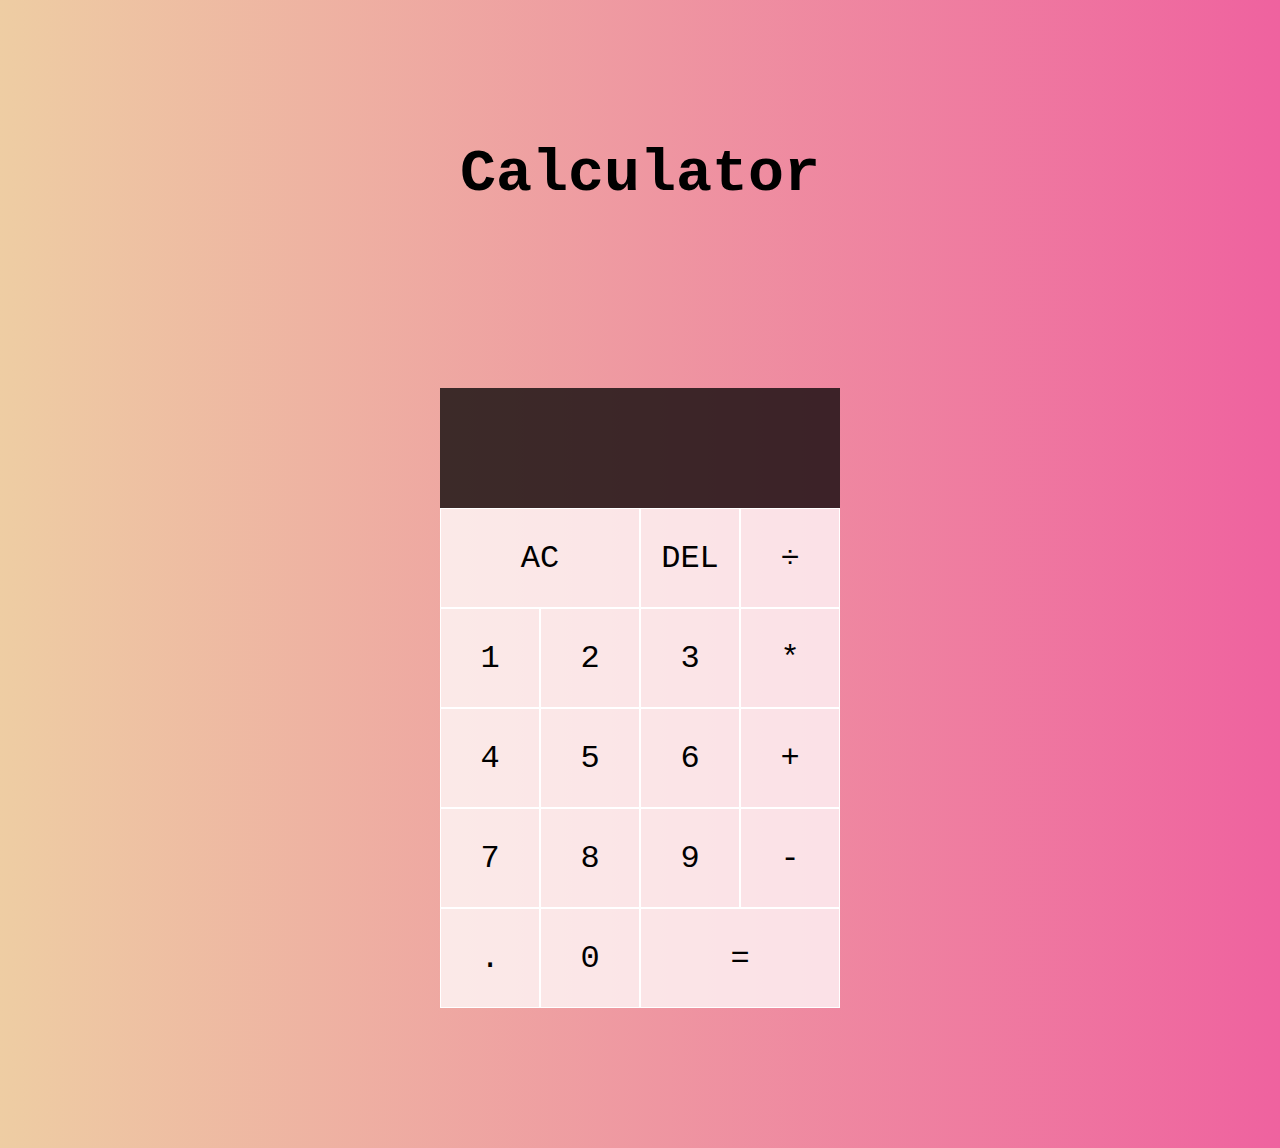
<file: index.html>
<!DOCTYPE html>
<html lang="en">
  <head>
    <meta charset="UTF-8">
    <meta name="viewport" content="width=device-width, initial-scale=1.0">
    <title>Calculator</title>
    <link rel="stylesheet" href="style.css">
  </head>
  <body>
    <div class="header">
        <h1>Calculator</h1>
    </div>

    <div class="calculator-container">
        <div class="display">
            <div data-previous-operand="" class="previous-operand"></div>
            <div data-current-operand="" class="current-operand"></div>
        </div>
        <button data-all-clear class="span-two">AC</button>
        <button data-delete>DEL</button>
        <button data-operation>÷</button>
        <button data-number>1</button>
        <button data-number>2</button>
        <button data-number>3</button>
        <button data-operation>*</button>
        <button data-number>4</button>
        <button data-number>5</button>
        <button data-number>6</button>
        <button data-operation>+</button>
        <button data-number>7</button>
        <button data-number>8</button>
        <button data-number>9</button>
        <button data-operation>-</button>
        <button data-number>.</button>
        <button data-number>0</button>
        <button data-equals class="span-two">=</button>
    </div>
    <script src="script.js"></script>
  </body>
</html>
</file>
<file: style.css>
*, *::before, *::after {
    box-sizing: border-box;
    font-family: 'Courier New', Courier, monospace;
}

h1 {
    text-align: center;
    font-family: 'Courier New', Courier, monospace;
    font-size: 60px;
    padding-top: 100px;
}

body {
    padding: 0;
    margin: 0;
    background: linear-gradient(to right, #eecda3,  #ef629f);
} 

.calculator-container {
    display: grid;
    justify-content: center;
    align-content: center;
    min-height: 100vh;
    grid-template-columns: repeat(4, 100px);
    grid-template-rows: minmax(120px, auto) repeat(5, 100px);
}

.calculator-container > button {
    cursor: pointer;
    font-size: 2rem;
    border: 1px solid white;
    outline: none;
    background-color: rgba(255, 255, 255, .75);
}

.calculator-container > button:hover {
    background-color: rgba(255, 255, 255, .90);
}

.span-two {
    grid-column: span 2;
}

.display {
    grid-column: span 4;
    background-color: rgba(0, 0, 0, .75);
    display: flex;
    align-items: flex-end;
    justify-content: space-around;
    flex-direction: column;
    padding: 10px;
    word-wrap: break-word;
    word-break: break-all;
}

.display .previous-operand {
    color: rgba(255, 255, 255, .75);
    font-size: 1.5rem;

}

.display .current-operand {
    color: white;
    font-size: 2.5rem;

}
</file>
